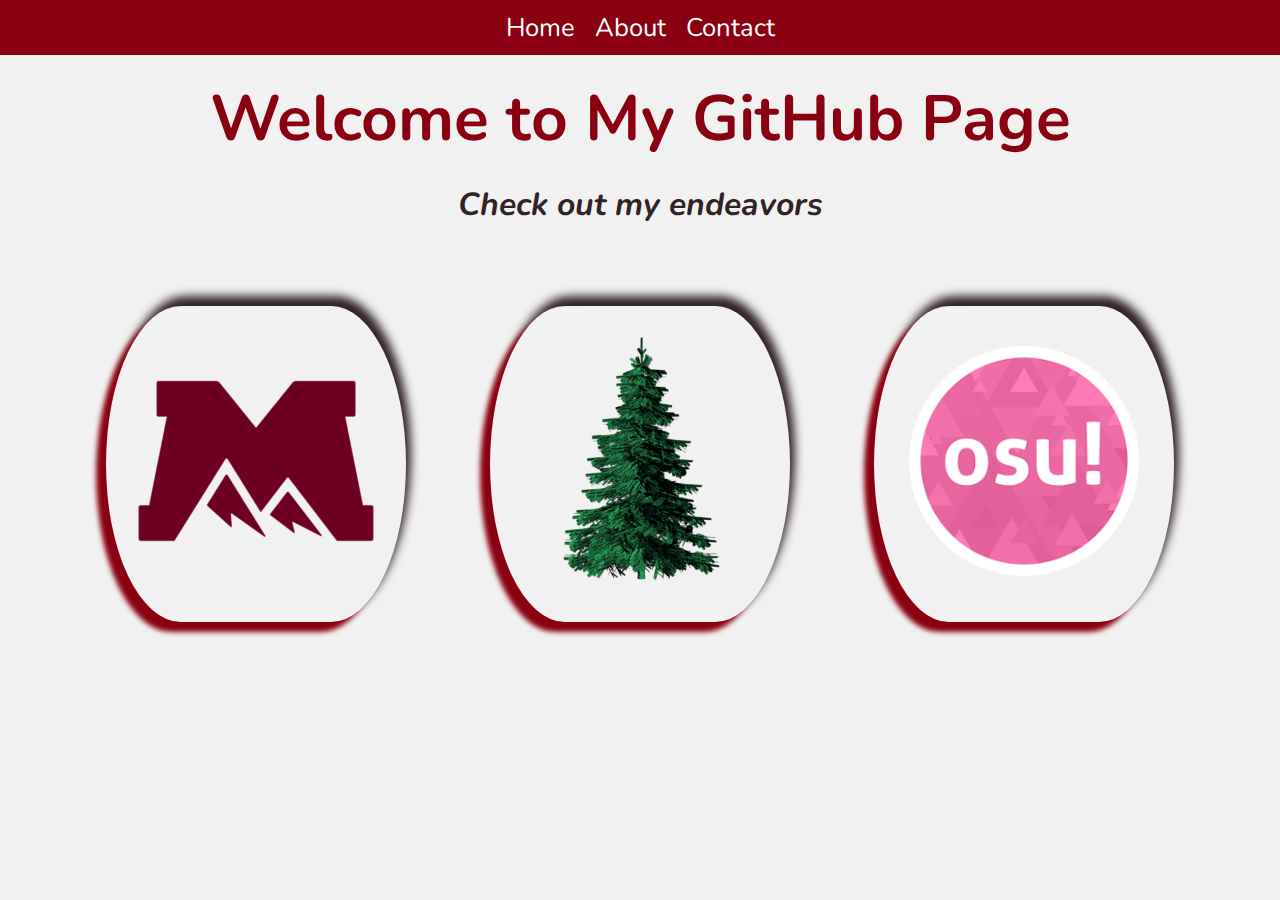
<file: index.html>
<!DOCTYPE html>
<html>
    <head>
        <meta charset="UTF-8">
        <meta name="viewport" content="width=device-width, initial-scale=1.0">
        <title>Lauren's GitHub Page</title>
        <link rel="stylesheet" href="css/style.css">
        <link href="https://fonts.googleapis.com/css2?family=Nunito&display=swap" rel="stylesheet">
    </head>
    <body>
        <div id="nav">
            <a class="nav-item" href="index.html">Home</a>
            <a class="nav-item" href="pages/about/about.html">About</a>
            <a class="nav-item" href="pages/contact/contact.html">Contact</a>
        </div>

        <h1>Welcome to My GitHub Page</h1>
        <h2>Check out my endeavors</h2>
        <div id="img-bg"><a href="pages/school/school.html"><img src="images/mtech.png" alt="MTECH logo"></a></div>
        <div id="img-bg"><a href="https://kyupin64.github.io/forest-of-thoughts/index.html" target="_blank" rel="noreferrer noopener"><img src="images/pine-tree.png" alt="Clipart of pine tree"></a></div>
        <div id="img-bg"><a href="https://osu.ppy.sh/users/7996899" target="_blank" rel="noreferrer noopener"><img src="images/osu.png" alt="osu! game logo"></a></div>
    </body>
</html>
</file>
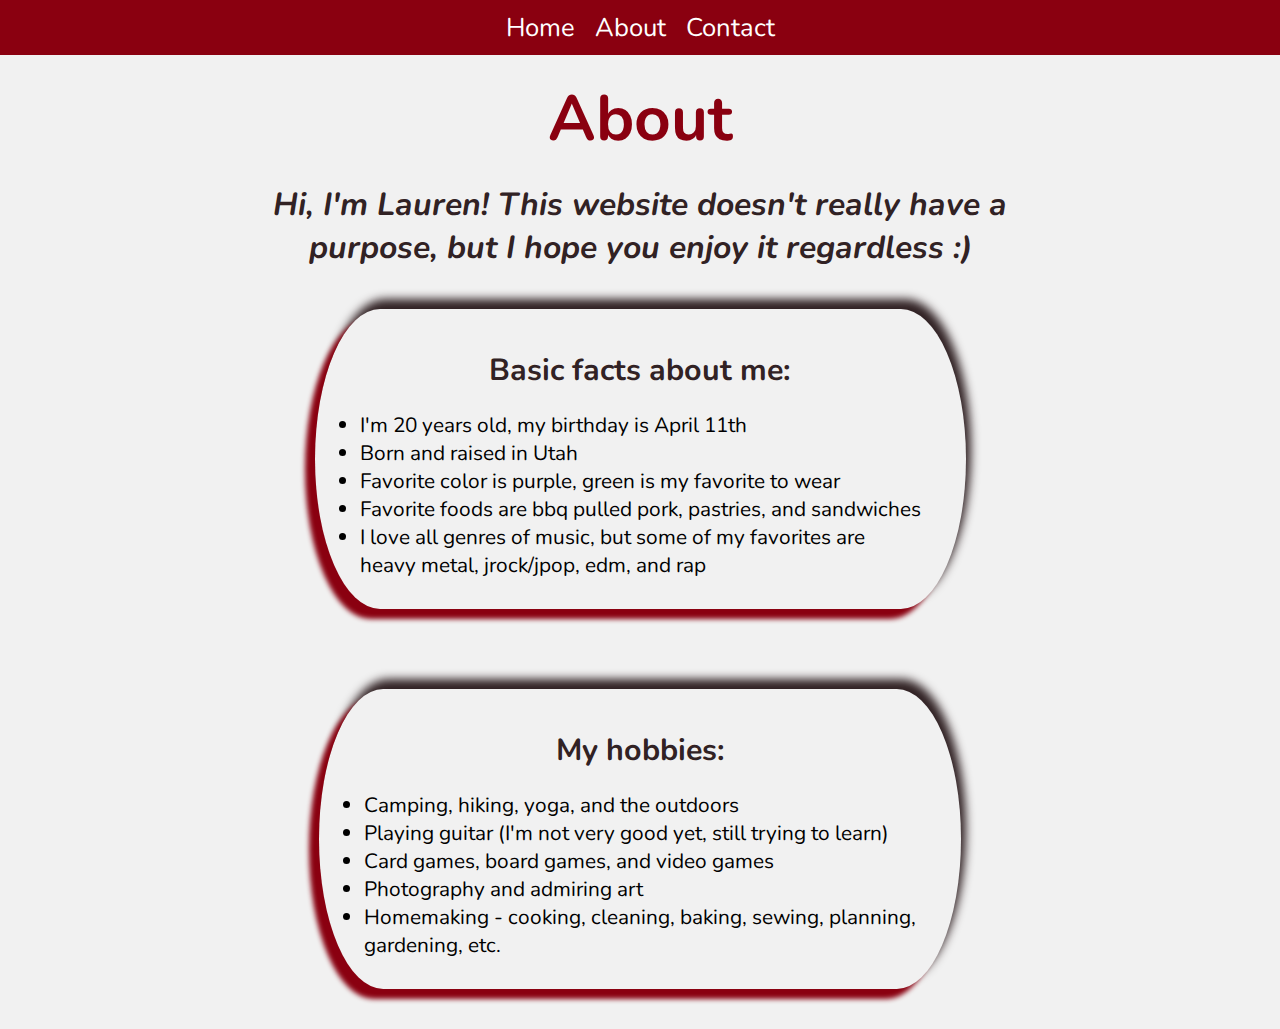
<file: pages/about/about.html>
<!DOCTYPE html>
<html>
    <head>
        <meta charset="UTF-8">
        <meta name="viewport" content="width=device-width, initial-scale=1.0">
        <title>Lauren's GitHub Page</title>
        <link rel="stylesheet" href="about.css">
        <link href="https://fonts.googleapis.com/css2?family=Nunito&display=swap" rel="stylesheet">
    </head>
    <body>
        <div id="nav">
            <a class="nav-item" href="../../index.html">Home</a>
            <a class="nav-item" href="about.html">About</a>
            <a class="nav-item" href="../contact/contact.html">Contact</a>
        </div>

        <h1>About</h1>
        <h2>Hi, I'm Lauren! This website doesn't really have a purpose, but I hope you enjoy it regardless :)</h2>

        <div id="about-section">
            <h3>Basic facts about me:</h3>
            <ul>
                <li>I'm 20 years old, my birthday is April 11th</li>
                <li>Born and raised in Utah</li>
                <li>Favorite color is purple, green is my favorite to wear</li>
                <li>Favorite foods are bbq pulled pork, pastries, and sandwiches</li>
                <li>I love all genres of music, but some of my favorites are<br>heavy metal, jrock/jpop, edm, and rap</li>
            </ul>
        </div>

        <div id="about-section">
            <h3>My hobbies:</h3>
            <ul>
                <li>Camping, hiking, yoga, and the outdoors</li>
                <li>Playing guitar (I'm not very good yet, still trying to learn)</li>
                <li>Card games, board games, and video games</li>
                <li>Photography and admiring art</li>
                <li>Homemaking - cooking, cleaning, baking, sewing, planning,<br>gardening, etc.</li>
            </ul>
        </div>
    </body>
</html>
</file>
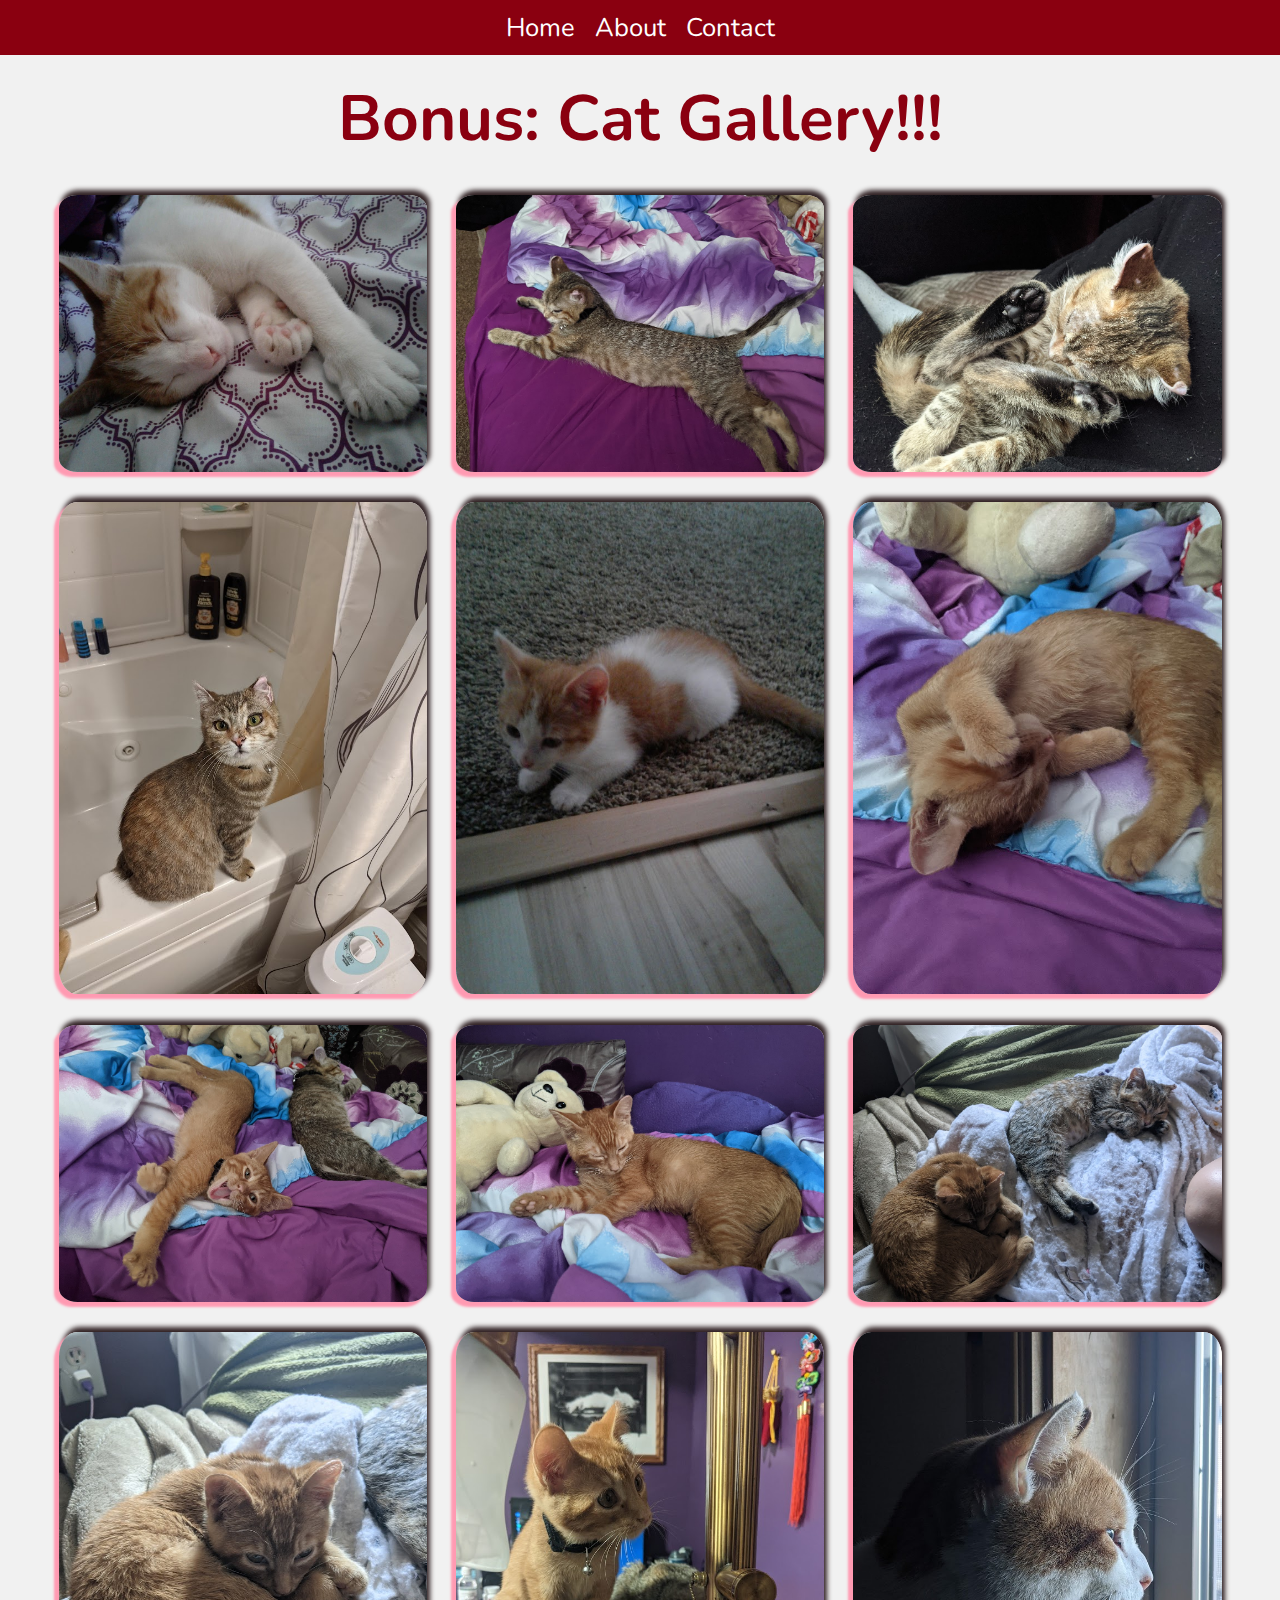
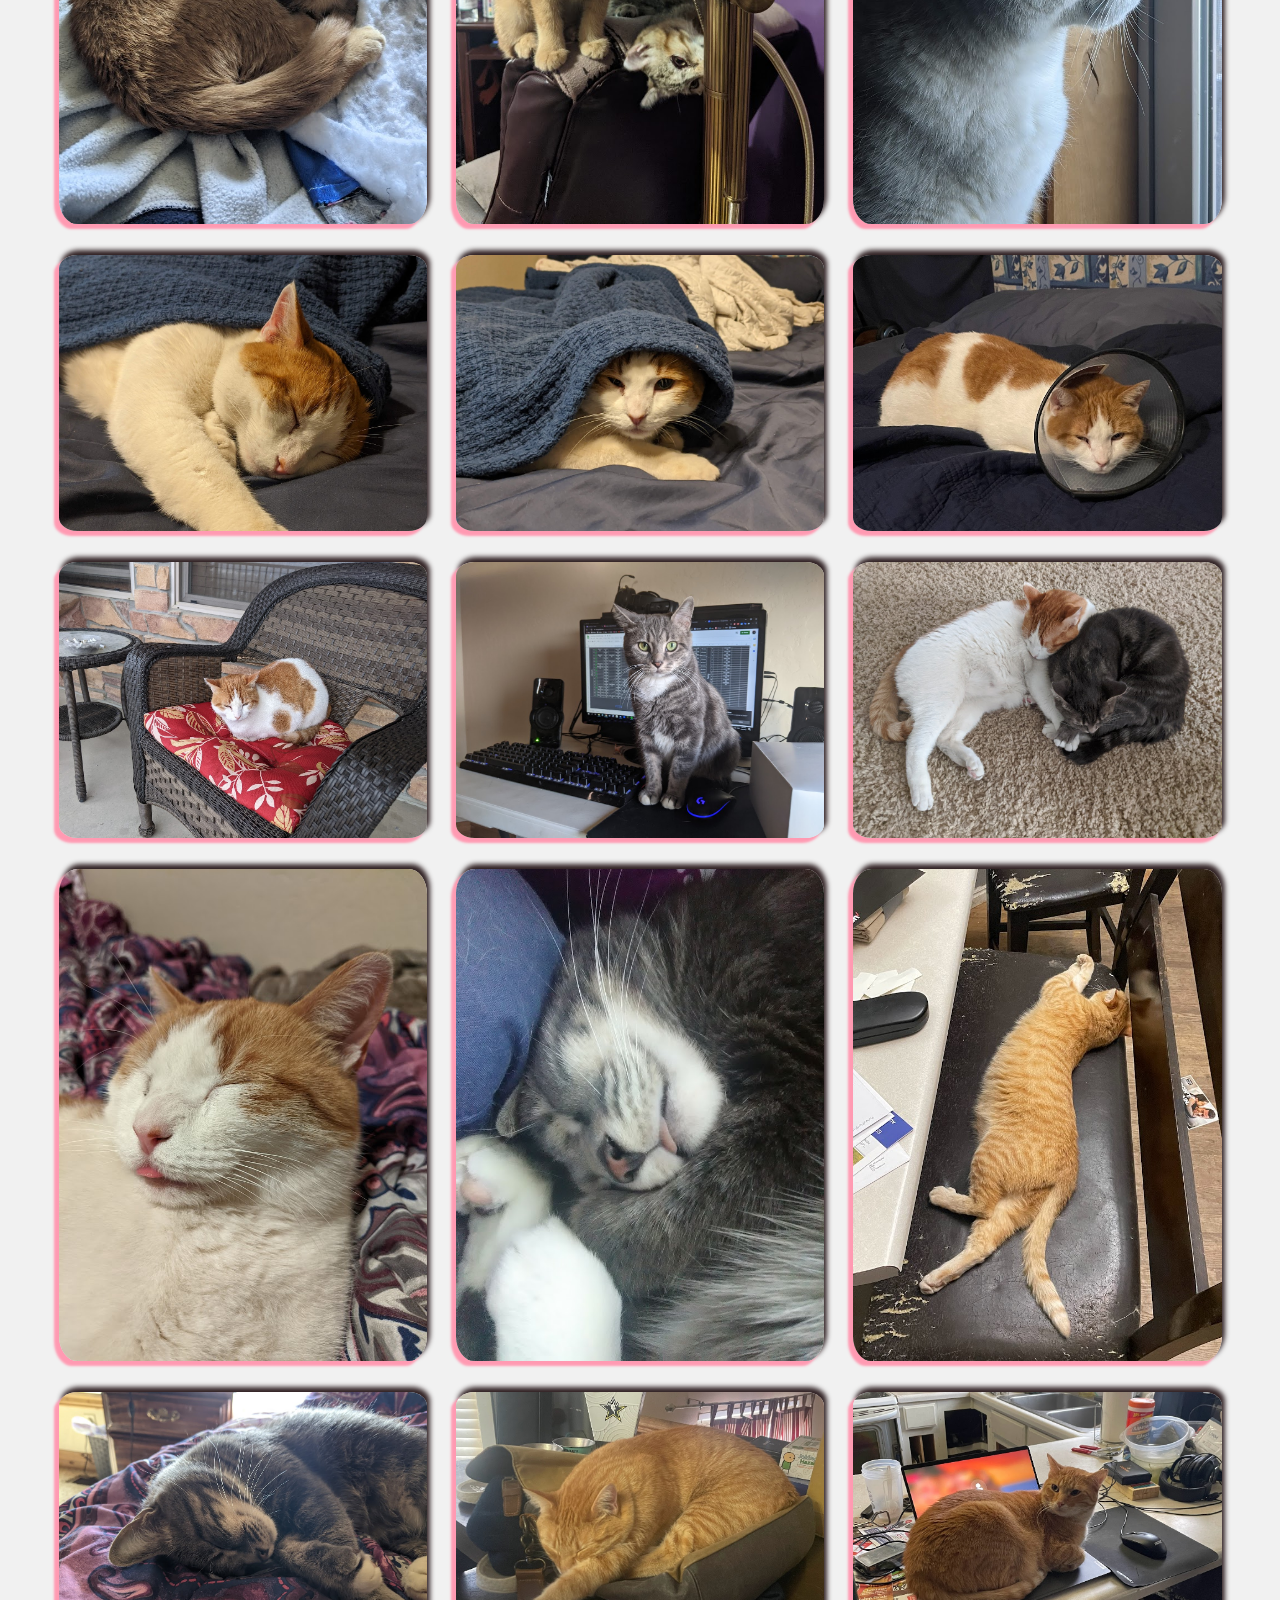
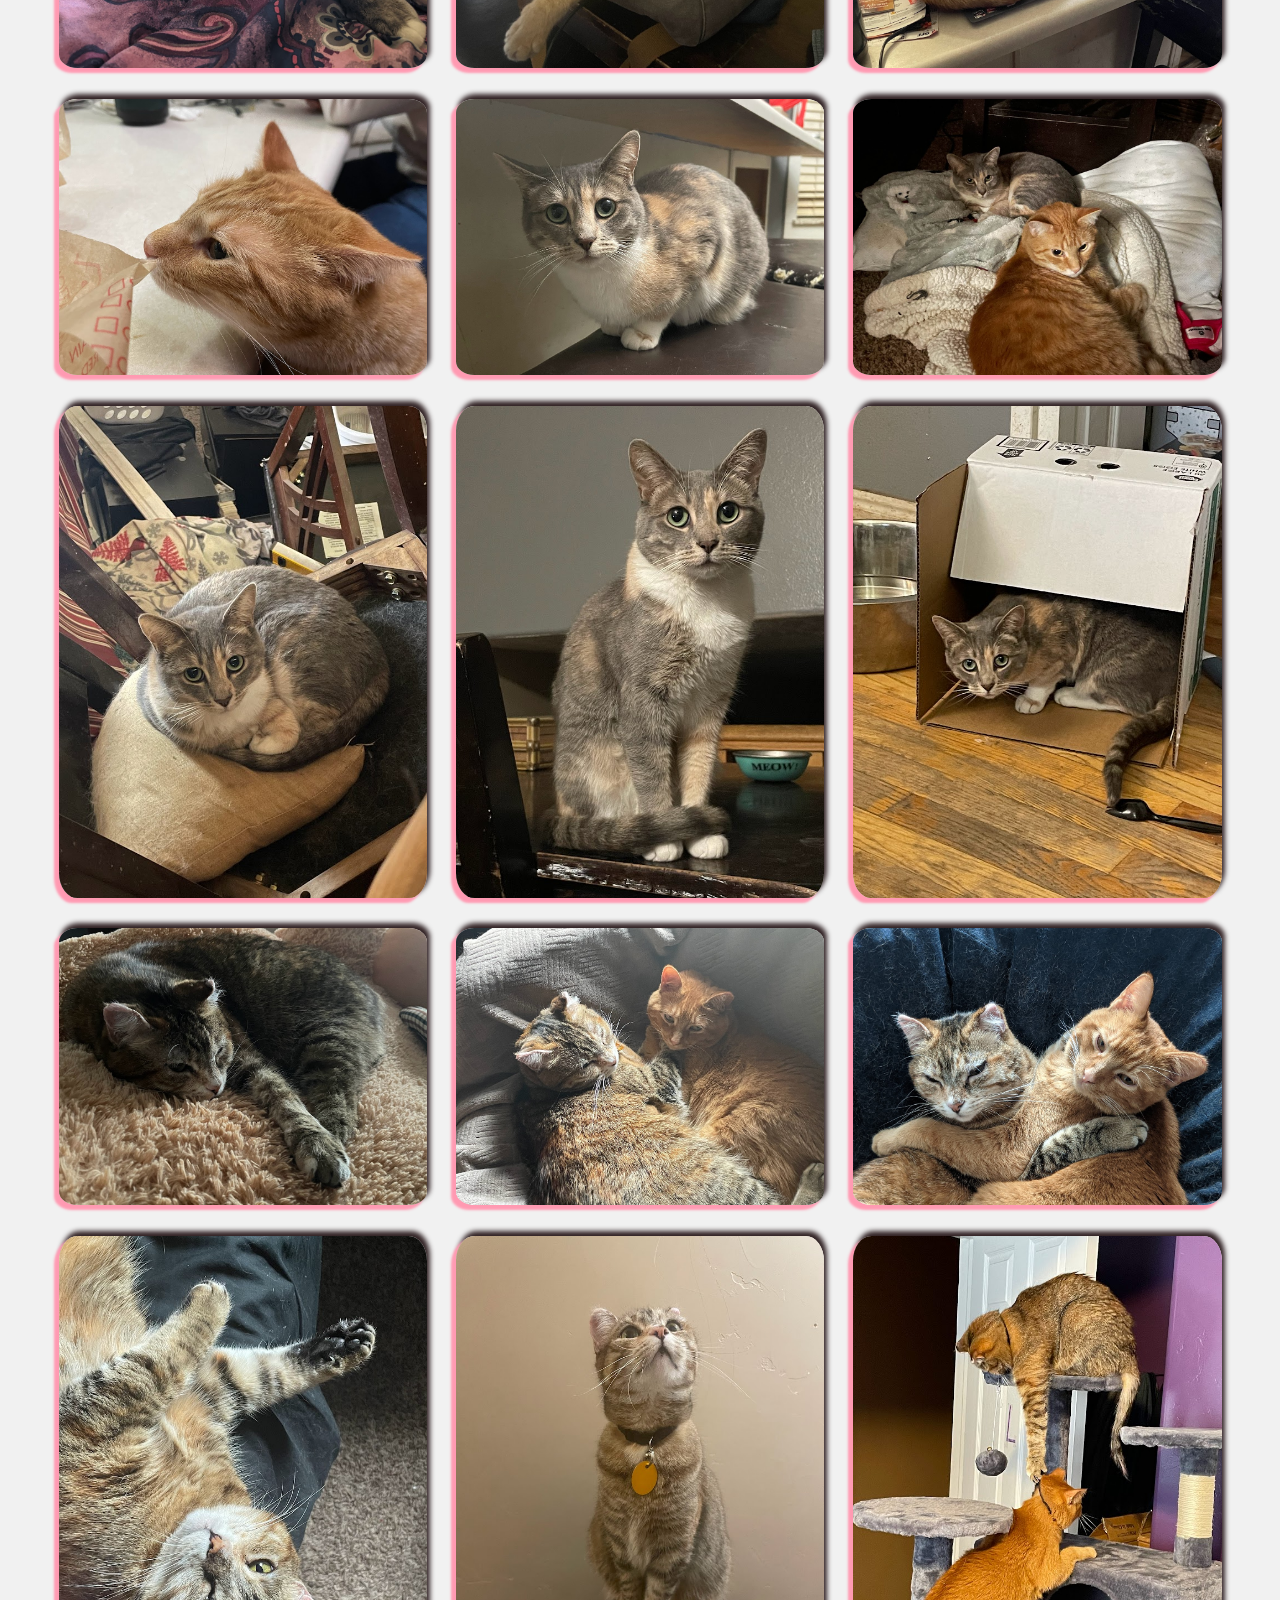
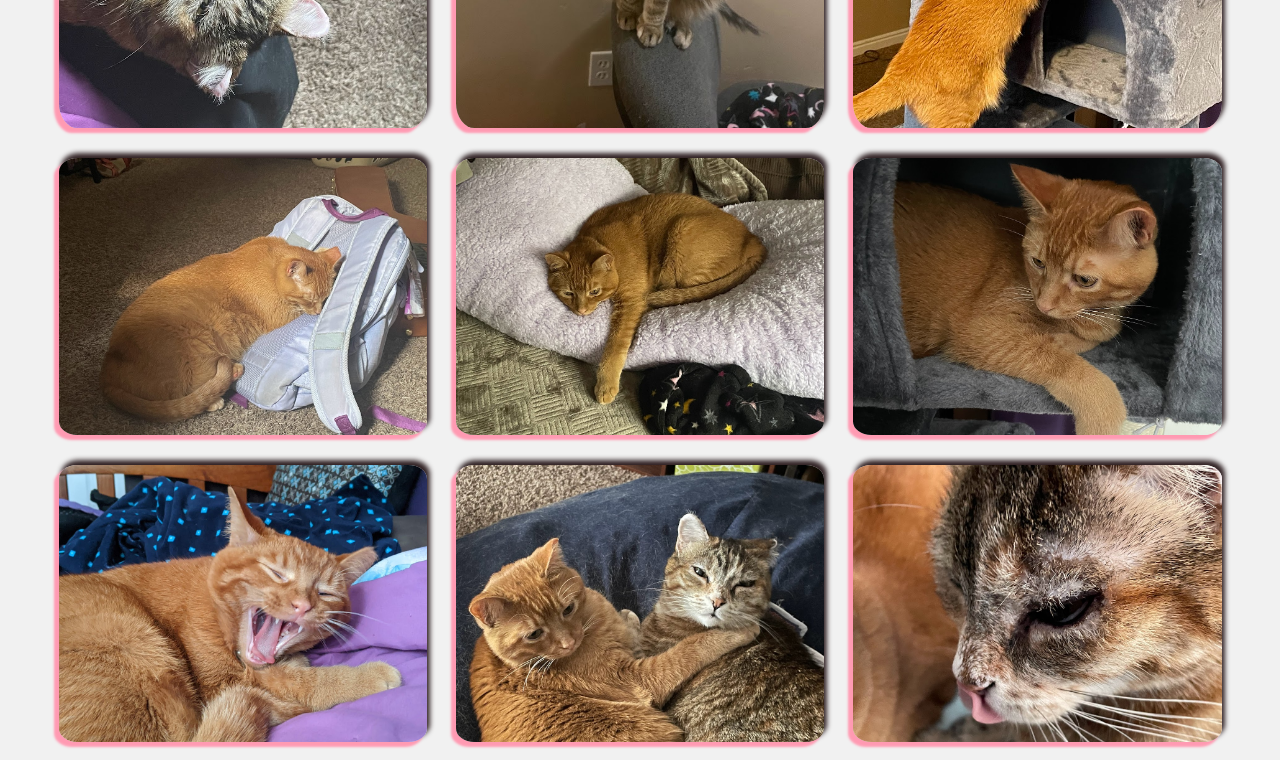
<file: pages/cats/cats.html>
<!DOCTYPE html>
<html>
    <head>
        <meta charset="UTF-8">
        <meta name="viewport" content="width=device-width, initial-scale=1.0">
        <title>Lauren's GitHub Page</title>
        <link rel="stylesheet" href="cats.css">
        <link href="https://fonts.googleapis.com/css2?family=Nunito&display=swap" rel="stylesheet">
    </head>
    <body>
        <div id="nav">
            <a class="nav-item" href="../../index.html">Home</a>
            <a class="nav-item" href="../about/about.html">About</a>
            <a class="nav-item" href="../contact/contact.html">Contact</a>
        </div>

        <h1>Bonus: Cat Gallery!!!</h1>
        <div id="gallery">
            <img src="../../images/baby-cosmo.jpg">
            <img src="../../images/baby-sachi.jpg">
            <img src="../../images/baby-sachi-3.jpg">
            <img src="../../images/baby-sachi-2.jpg">
            <img src="../../images/baby-cosmo-2.jpg">
            <img src="../../images/baby-suki.jpg">
            <img src="../../images/baby-suki-sachi-2.jpg">
            <img src="../../images/baby-suki-3.jpg">
            <img src="../../images/baby-suki-sachi.jpg">
            <img src="../../images/baby-suki-2.jpg">
            <img src="../../images/baby-suki-sachi-3.jpg">
            <img src="../../images/cosmo-4.jpg">
            <img src="../../images/cosmo-2.jpg">
            <img src="../../images/cosmo-3.jpg">
            <img src="../../images/cosmo.jpg">
            <img src="../../images/cosmo-5.jpg">
            <img src="../../images/daisy-2.jpg">
            <img src="../../images/cosmo-daisy.jpg">
            <img src="../../images/cosmo-6.jpg">
            <img src="../../images/daisy-3.jpg">
            <img src="../../images/ozzy-4.jpg">
            <img src="../../images/daisy.jpg">
            <img src="../../images/ozzy.jpg">
            <img src="../../images/ozzy-2.jpg">
            <img src="../../images/ozzy-3.png">
            <img src="../../images/pua.jpg">
            <img src="../../images/pua-ozzy.jpg">
            <img src="../../images/pua-2.jpg">
            <img src="../../images/pua-3.jpg">
            <img src="../../images/pua-4.jpg">
            <img src="../../images/sachi.jpg">
            <img src="../../images/suki-sachi-3.jpg">
            <img src="../../images/suki-sachi-4.jpg">
            <img src="../../images/sachi-2.jpg">
            <img src="../../images/sachi-4.jpg">
            <img src="../../images/suki-sachi-2.jpg">
            <img src="../../images/suki.jpg">
            <img src="../../images/suki-2.jpg">
            <img src="../../images/suki-3.jpg">
            <img src="../../images/suki-4.jpg">
            <img src="../../images/suki-sachi.jpg">
            <img src="../../images/sachi-3.jpg">
        </div>
    </body>
</html>
</file>
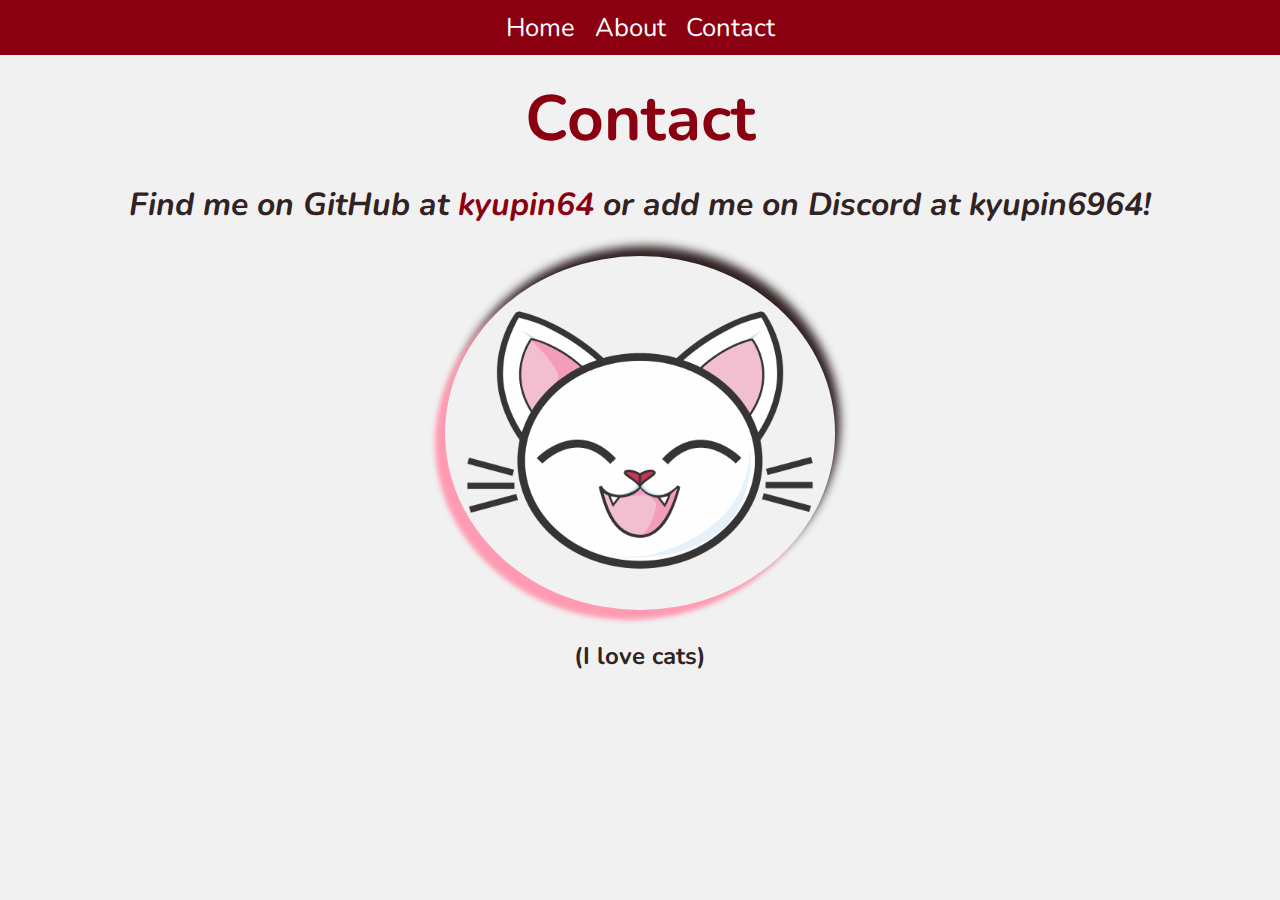
<file: pages/contact/contact.html>
<!DOCTYPE html>
<html>
    <head>
        <meta charset="UTF-8">
        <meta name="viewport" content="width=device-width, initial-scale=1.0">
        <title>Lauren's GitHub Page</title>
        <link rel="stylesheet" href="contact.css">
        <link href="https://fonts.googleapis.com/css2?family=Nunito&display=swap" rel="stylesheet">
    </head>
    <body>
        <div id="nav">
            <a class="nav-item" href="../../index.html">Home</a>
            <a class="nav-item" href="../about/about.html">About</a>
            <a class="nav-item" href="contact.html">Contact</a>
        </div>

        <h1>Contact</h1>
        <h2>Find me on GitHub at <a href="https://github.com/kyupin64" target="_blank" rel="noreferrer noopener">kyupin64</a> or add me on Discord at kyupin6964!</h2>
        <div id="img-bg"><a href="../cats/cats.html"><img src="../../images/cat.png" height=268 width=360 alt="Cute, happy cat"></a></div>
        <p>(I love cats)</p>
    </body>
</html>
</file>
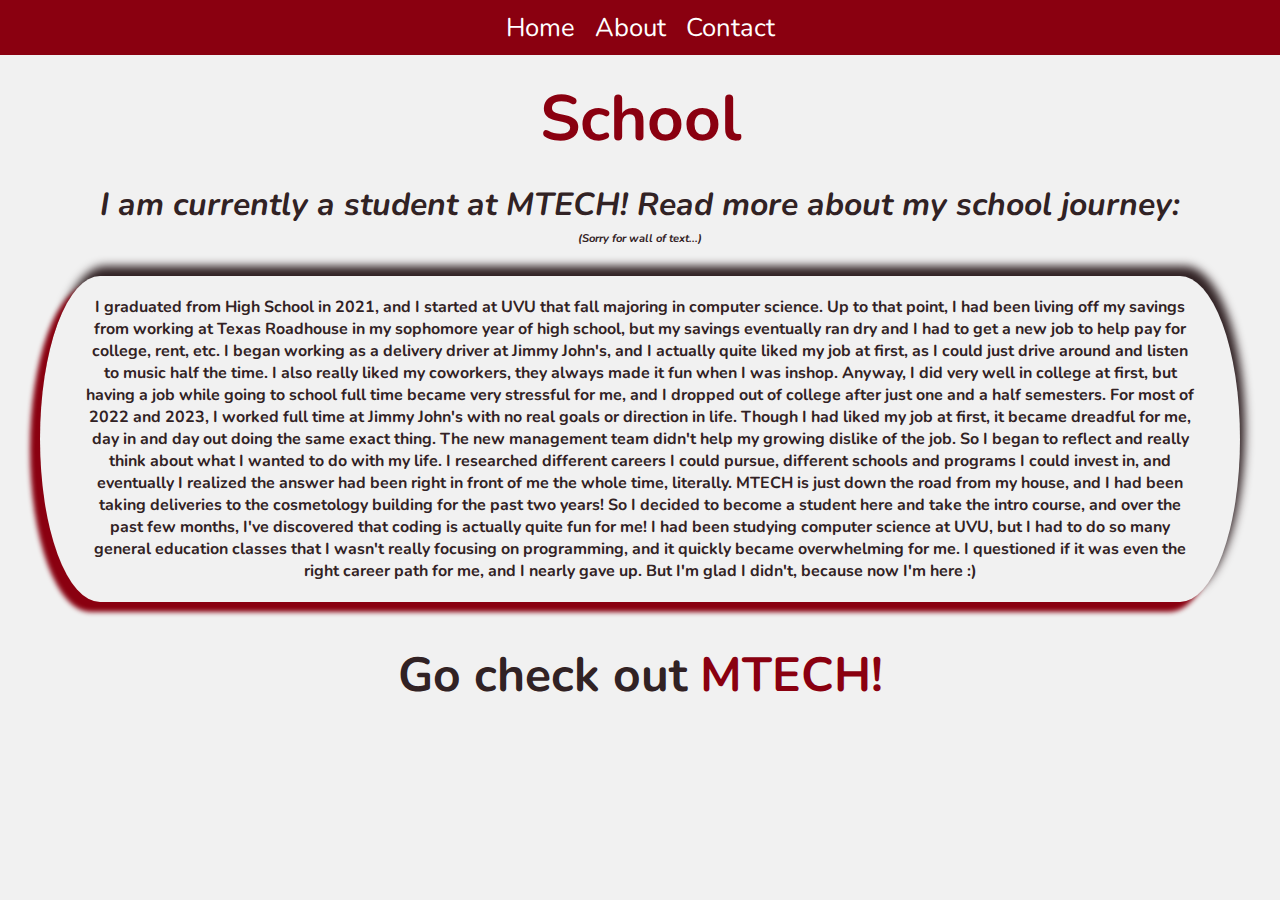
<file: pages/school/school.html>
<!DOCTYPE html>
<html>
    <head>
        <meta charset="UTF-8">
        <meta name="viewport" content="width=device-width, initial-scale=1.0">
        <title>Lauren's GitHub Page</title>
        <link rel="stylesheet" href="school.css">
        <link href="https://fonts.googleapis.com/css2?family=Nunito&display=swap" rel="stylesheet">
    </head>
    <body>
        <div id="nav">
            <a class="nav-item" href="../../index.html">Home</a>
            <a class="nav-item" href="../about/about.html">About</a>
            <a class="nav-item" href="../contact/contact.html">Contact</a>
        </div>

        <h1>School</h1>
        <h2>I am currently a student at MTECH! Read more about my school journey:</h2>
        <p class="fine-print">(Sorry for wall of text...)</p>
        <div id="about-section">
            <p>I graduated from High School in 2021, and I started at UVU that fall majoring in computer science. Up to that point, I had 
            been living off my savings from working at Texas Roadhouse in my sophomore year of high school, but my savings eventually 
            ran dry and I had to get a new job to help pay for college, rent, etc. I began working as a delivery driver at Jimmy John's, 
            and I actually quite liked my job at first, as I could just drive around and listen to music half the time. I also really 
            liked my coworkers, they always made it fun when I was inshop. Anyway, I did very well in college at first, but having a 
            job while going to school full time became very stressful for me, and I dropped out of college after just one and a half 
            semesters. For most of 2022 and 2023, I worked full time at Jimmy John's with no real goals or direction in life. Though 
            I had liked my job at first, it became dreadful for me, day in and day out doing the same exact thing. The new management 
            team didn't help my growing dislike of the job. So I began to reflect and really think about what I wanted to do with my 
            life. I researched different careers I could pursue, different schools and programs I could invest in, and eventually I 
            realized the answer had been right in front of me the whole time, literally. MTECH is just down the road from my house, 
            and I had been taking deliveries to the cosmetology building for the past two years! So I decided to become a student here 
            and take the intro course, and over the past few months, I've discovered that coding is actually quite fun for me! I had 
            been studying computer science at UVU, but I had to do so many general education classes that I wasn't really focusing on 
            programming, and it quickly became overwhelming for me. I questioned if it was even the right career path for me, and I 
            nearly gave up. But I'm glad I didn't, because now I'm here :)</p>
        </div>
        <h3>Go check out <a href="https://mtec.edu/" target="_blank" rel="noreferrer noopener">MTECH!</a></h3>
    </body>
</html>
</file>
<file: css/style.css>
* {
    margin: 0;
    padding: 0;
    font-family: "Nunito", sans-serif;
}
body {
    background-color: #f1f1f1;
    text-align: center;
}
#nav {
    display: flex;
    justify-content: center;
    padding: 10px;
    background-color: rgb(138, 0, 16);
}
.nav-item {
    margin: 0 10px;
    font-size: 1.6em;
    color: rgb(255, 255, 255);
    text-decoration: none;
}
.nav-item:hover {
    text-decoration: underline;
}
h1 {
    margin: 20px 0;
    font-size: 4em;
    color: rgb(138, 0, 16);
    font-weight: bold;
}
h2 {
    font-size: 2em;
    color: rgb(49, 34, 36);
    font-weight: bold;
    font-style: italic;
}
#img-bg {
    display: inline-block;
    margin: 80px 40px;
    padding: 20px 15px;
    border-radius: 40% / 80%;
    box-shadow: -10px 10px 5px rgb(138, 0, 16), 5px -10px 10px rgb(49, 34, 36);
}
#img-bg:hover {
    transform: scale(1.2);
}
</file>
<file: pages/about/about.css>
* {
    margin: 0;
    padding: 0;
    font-family: "Nunito", sans-serif;
}
body {
    background-color: #f1f1f1;
    text-align: center;
}
#nav {
    display: flex;
    justify-content: center;
    padding: 10px;
    background-color: rgb(138, 0, 16);
}
.nav-item {
    margin: 0 10px;
    font-size: 1.6em;
    color: rgb(255, 255, 255);
    text-decoration: none;
}
.nav-item:hover {
    text-decoration: underline;
}
h1 {
    margin: 20px 0;
    font-size: 4em;
    color: rgb(138, 0, 16);
    font-weight: bold;
}
h2 {
    margin: 0 20%;
    font-size: 2em;
    color: rgb(49, 34, 36);
    font-weight: bold;
    font-style: italic;
}
h3 {
    margin: 20px 0;
    font-size: 1.9em;
    color: rgb(49, 34, 36);
    font-weight: bold;
}
#about-section {
    display: inline-block;
    margin: 40px;
    padding: 20px 15px;
    border-radius: 20% / 100%;
    box-shadow: -10px 10px 5px rgb(138, 0, 16), 5px -10px 10px rgb(49, 34, 36);
}
ul {
    margin: 10px 30px;
    text-align: left;
}
li {
    font-size: 1.3em;
}
</file>
<file: pages/cats/cats.css>
* {
    margin: 0;
    padding: 0;
    font-family: "Nunito", sans-serif;
}
body {
    background-color: #f1f1f1;
    text-align: center;
}
#nav {
    display: flex;
    justify-content: center;
    padding: 10px;
    background-color: rgb(138, 0, 16);
}
.nav-item {
    margin: 0 10px;
    font-size: 1.6em;
    color: rgb(255, 255, 255);
    text-decoration: none;
}
.nav-item:hover {
    text-decoration: underline;
}
h1 {
    margin: 20px 0;
    font-size: 4em;
    color: rgb(138, 0, 16);
    font-weight: bold;
}
h2 {
    margin: 10px 0 5px;
    font-size: 2em;
    color: rgb(49, 34, 36);
    font-weight: bold;
    font-style: italic;
}
h3 {
    margin: 10px 0;
    font-size: 3em;
    color: rgb(49, 34, 36);
    font-weight: bold;
}
p {
    margin: 0 30px;
    color: rgb(49, 34, 36);
    font-weight: bold;
}
#gallery {
    display: inline-block;
    margin: 0 2%;
}
#gallery img {    
    margin: 1%;
    border-radius: 5%;
    box-shadow: -.3em .3em .15em rgb(255, 154, 178), .15em -.3em .3em rgb(49, 34, 36);
    max-width: 30%;
    max-height: 30%;
}
</file>
<file: pages/contact/contact.css>
* {
    margin: 0;
    padding: 0;
    font-family: "Nunito", sans-serif;
}
body {
    background-color: #f1f1f1;
    text-align: center;
}
#nav {
    display: flex;
    justify-content: center;
    padding: 10px;
    background-color: rgb(138, 0, 16);
}
.nav-item {
    margin: 0 10px;
    font-size: 1.6em;
    color: rgb(255, 255, 255);
    text-decoration: none;
}
.nav-item:hover {
    text-decoration: underline;
}
h1 {
    margin: 20px 0;
    font-size: 4em;
    color: rgb(138, 0, 16);
    font-weight: bold;
}
h2 {
    margin: 10px 0;
    font-size: 2em;
    color: rgb(49, 34, 36);
    font-weight: bold;
    font-style: italic;
}
p {
    margin: 30px;
    font-size: 1.5em;
    color: rgb(49, 34, 36);
    font-weight: bold;
}
a {
    color: rgb(138, 0, 16);
    text-decoration: none;
}
a:hover {
    text-decoration: underline;
}
#img-bg {
    display: inline-block;
    margin: 20px 0 0;
    padding: 50px 15px 30px;
    border-radius: 100%;
    box-shadow: -10px 10px 5px rgb(255, 154, 178), 5px -10px 10px rgb(49, 34, 36);
}
#img-bg:hover {
    transform: scale(1.2);
}
</file>
<file: pages/school/school.css>
* {
    margin: 0;
    padding: 0;
    font-family: "Nunito", sans-serif;
}
body {
    background-color: #f1f1f1;
    text-align: center;
}
#nav {
    display: flex;
    justify-content: center;
    padding: 10px;
    background-color: rgb(138, 0, 16);
}
.nav-item {
    margin: 0 10px;
    font-size: 1.6em;
    color: rgb(255, 255, 255);
    text-decoration: none;
}
.nav-item:hover {
    text-decoration: underline;
}
h1 {
    margin: 20px 0;
    font-size: 4em;
    color: rgb(138, 0, 16);
    font-weight: bold;
}
h2 {
    margin: 10px 0 5px;
    font-size: 2em;
    color: rgb(49, 34, 36);
    font-weight: bold;
    font-style: italic;
}
h3 {
    margin: 10px 0;
    font-size: 3em;
    color: rgb(49, 34, 36);
    font-weight: bold;
}
p {
    margin: 0 30px;
    color: rgb(49, 34, 36);
    font-weight: bold;
}
.fine-print {
    font-size: .7em;
    font-style: italic;
}
#about-section {
    display: inline-block;
    margin: 30px 40px;
    padding: 20px 15px;
    border-radius: 10% / 100%;
    box-shadow: -10px 10px 5px rgb(138, 0, 16), 5px -10px 10px rgb(49, 34, 36);
}
a {
    color: rgb(138, 0, 16);
    text-decoration: none;
}
a:hover {
    text-decoration: underline;
}
</file>
